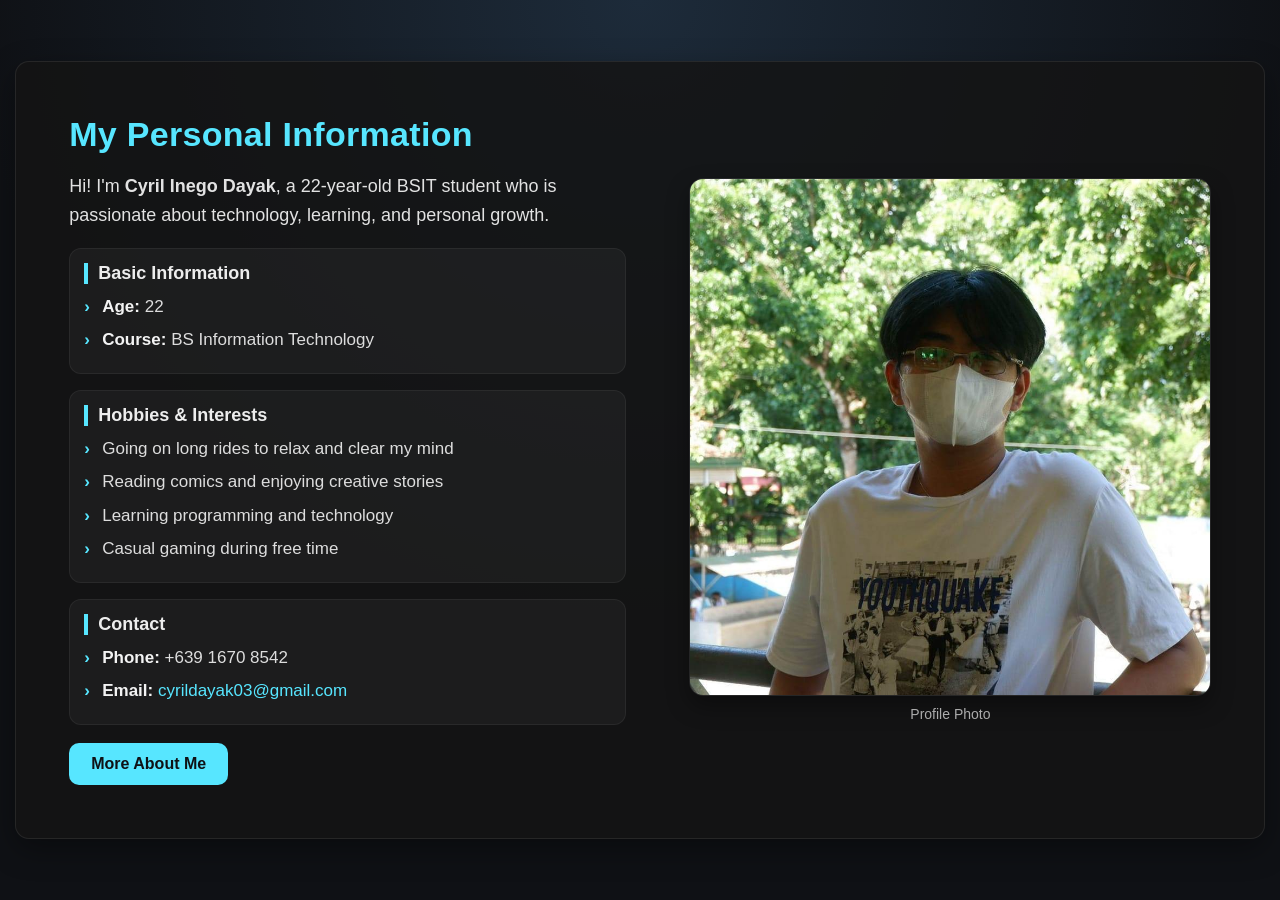
<file: index.html>
<!DOCTYPE html>
<html lang="en">
<head>
  <meta charset="UTF-8" />
  <meta name="viewport" content="width=device-width, initial-scale=1.0" />
  <title>About Me</title>
  <link rel="stylesheet" href="index.css" />
</head>

<body>
  <div class="container">

    <div class="info">
      <div class="title">My Personal Information</div>

      <p class="intro">
        Hi! I'm <strong>Cyril Inego Dayak</strong>, a 22-year-old BSIT student
        who is passionate about technology, learning, and personal growth.
      </p>

      <div class="section">
        <div class="section-title">Basic Information</div>
        <ul class="icon-list">
          <li><span class="label">Age:</span> 22</li>
          <li><span class="label">Course:</span> BS Information Technology</li>
        </ul>
      </div>

      <div class="section">
        <div class="section-title">Hobbies & Interests</div>
        <ul class="icon-list">
          <li>Going on long rides to relax and clear my mind</li>
          <li>Reading comics and enjoying creative stories</li>
          <li>Learning programming and technology</li>
          <li>Casual gaming during free time</li>
        </ul>
      </div>

      <div class="section">
        <div class="section-title">Contact</div>
        <ul class="icon-list">
          <li><span class="label">Phone:</span> +639 1670 8542</li>
          <li>
            <span class="label">Email:</span>
            <a href="mailto:cyrildayak03@gmail.com">cyrildayak03@gmail.com</a>
          </li>
        </ul>
      </div>

      <a href="more.html" class="btn">More About Me</a>
    </div>

    <div class="profile">
      <img src="image.png" alt="Profile Picture" />
      <div class="caption">Profile Photo</div>
    </div>

  </div>
</body>
</html>
</file>
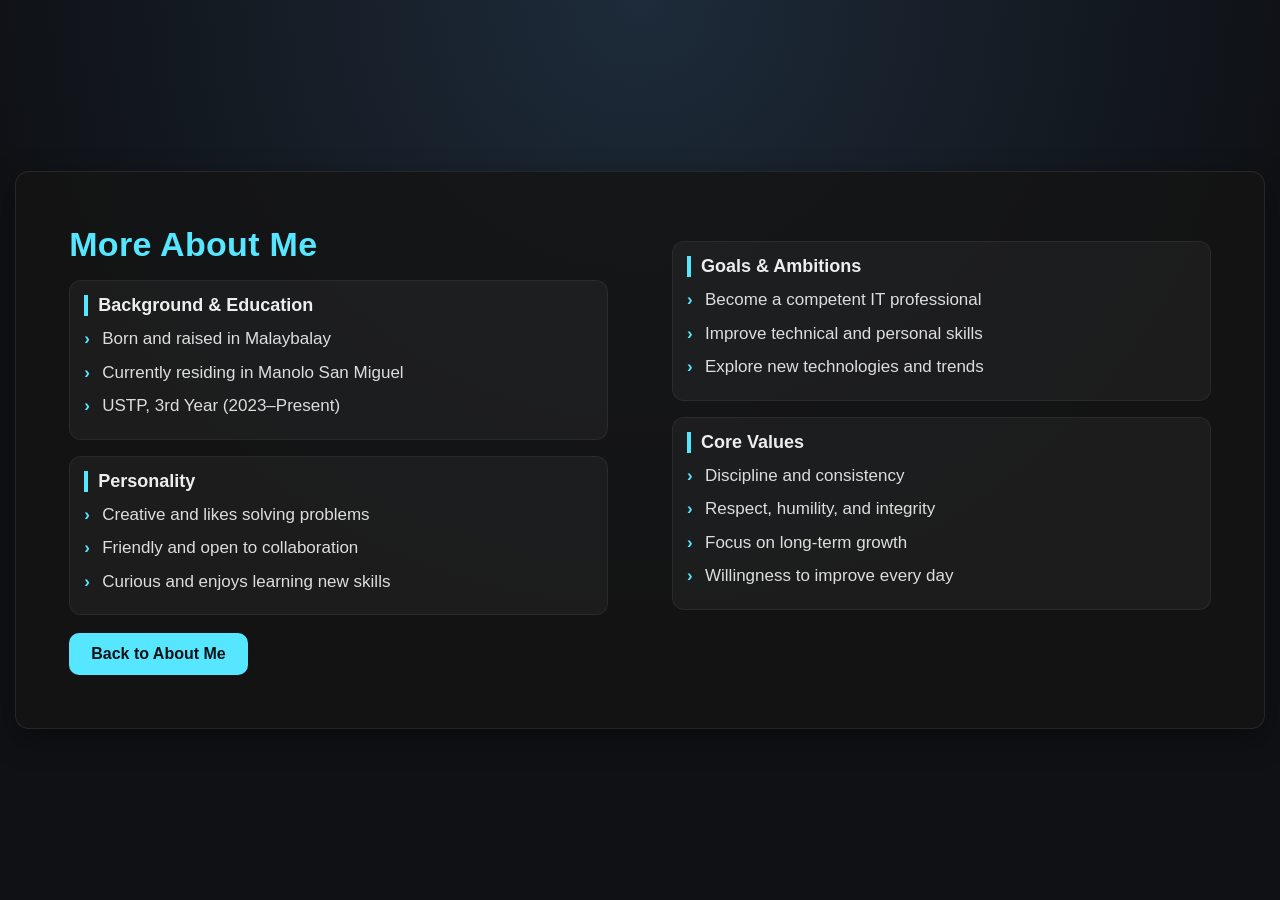
<file: more.html>
<!DOCTYPE html>
<html lang="en">
<head>
  <meta charset="UTF-8" />
  <meta name="viewport" content="width=device-width, initial-scale=1.0" />
  <title>More About Me</title>
  <link rel="stylesheet" href="index.css" />
</head>

<body>
  <div class="container">

    <!-- LEFT COLUMN -->
    <div class="info">
      <div class="title">More About Me</div>

      <div class="section">
        <div class="section-title">Background & Education</div>
        <ul class="icon-list">
          <li>Born and raised in Malaybalay</li>
          <li>Currently residing in Manolo San Miguel</li>
          <li>USTP, 3rd Year (2023–Present)</li>
        </ul>
      </div>

      <div class="section">
        <div class="section-title">Personality</div>
        <ul class="icon-list">
          <li>Creative and likes solving problems</li>
          <li>Friendly and open to collaboration</li>
          <li>Curious and enjoys learning new skills</li>
        </ul>
      </div>

      <a href="index.html" class="btn">Back to About Me</a>
    </div>

    <!-- RIGHT COLUMN -->
    <div class="info">
      <div class="section">
        <div class="section-title">Goals & Ambitions</div>
        <ul class="icon-list">
          <li>Become a competent IT professional</li>
          <li>Improve technical and personal skills</li>
          <li>Explore new technologies and trends</li>
        </ul>
      </div>

      <div class="section">
        <div class="section-title">Core Values</div>
        <ul class="icon-list">
          <li>Discipline and consistency</li>
          <li>Respect, humility, and integrity</li>
          <li>Focus on long-term growth</li>
          <li>Willingness to improve every day</li>
        </ul>
      </div>
    </div>

  </div>
</body>
</html>
</file>
<file: index.css>
/* GENERAL STYLES */
body {
  font-family: Arial, sans-serif;
  margin: 0;
  min-height: 100vh;
  display: flex;
  justify-content: center;
  align-items: center;
  color: #f2f2f2;

  /* simple aesthetic background */
  background: radial-gradient(circle at top, #1d2b3a, #0f1115 60%);
}

/* CONTAINER */
.container {
  width: 92%;
  max-width: 1200px;
  display: flex;
  flex-wrap: wrap;
  gap: 28px;

  background: rgba(20, 20, 20, 0.85);
  border: 1px solid rgba(255, 255, 255, 0.08);
  border-radius: 14px;
  padding: 35px;

  box-shadow: 0 10px 30px rgba(0, 0, 0, 0.35);
}

/* LEFT/RIGHT SECTIONS */
.info {
  flex: 1;
  min-width: 300px;
  padding: 18px;
}

.profile {
  flex: 1;
  min-width: 300px;
  display: flex;
  flex-direction: column;
  align-items: center;
  justify-content: center;
}

/* IMAGE */
img {
  width: 100%;
  max-width: 520px;
  border-radius: 14px;
  border: 1px solid rgba(255, 255, 255, 0.08);
  box-shadow: 0 10px 22px rgba(0, 0, 0, 0.35);
}

.caption {
  margin-top: 10px;
  font-size: 14px;
  color: rgba(255, 255, 255, 0.65);
}

/* TITLE + INTRO */
.title {
  font-size: 34px;
  font-weight: bold;
  margin-bottom: 14px;
  color: #57e6ff;
  letter-spacing: 0.3px;
}

.intro {
  font-size: 18px;
  line-height: 1.6;
  margin-bottom: 18px;
  color: rgba(255, 255, 255, 0.88);
}

/* SECTION CARDS */
.section {
  margin-top: 16px;
  padding: 14px 14px 12px;
  background: rgba(255, 255, 255, 0.04);
  border: 1px solid rgba(255, 255, 255, 0.06);
  border-radius: 12px;
}

.section-title {
  font-size: 18px;
  font-weight: bold;
  margin-bottom: 10px;
  color: rgba(255, 255, 255, 0.92);
  border-left: 4px solid #57e6ff;
  padding-left: 10px;
}

/* LIST WITH CSS ICONS (no emojis, no external links) */
.icon-list {
  list-style: none;
  padding-left: 0;
  margin: 0;
}

.icon-list li {
  position: relative;
  padding-left: 18px;
  margin-bottom: 8px;
  line-height: 1.5;
  font-size: 17px;
  color: rgba(255, 255, 255, 0.85);
}

.icon-list li::before {
  content: "›";
  position: absolute;
  left: 0;
  top: 0;
  color: #57e6ff;
  font-weight: bold;
}

.label {
  font-weight: bold;
  color: rgba(255, 255, 255, 0.95);
}

/* LINKS */
a {
  color: #57e6ff;
  text-decoration: none;
}

a:hover {
  text-decoration: underline;
}

/* BUTTON */
.btn {
  display: inline-block;
  margin-top: 18px;
  padding: 12px 22px;
  border-radius: 10px;
  background: #57e6ff;
  color: #0f1115;
  font-weight: bold;
  text-decoration: none;
  transition: 0.2s;
}

.btn:hover {
  transform: translateY(-2px);
  background: #bdf6ff;
}

/* RESPONSIVE */
@media (max-width: 900px) {
  .container {
    flex-direction: column;
    padding: 24px;
  }

  img {
    max-width: 100%;
  }
}
</file>
